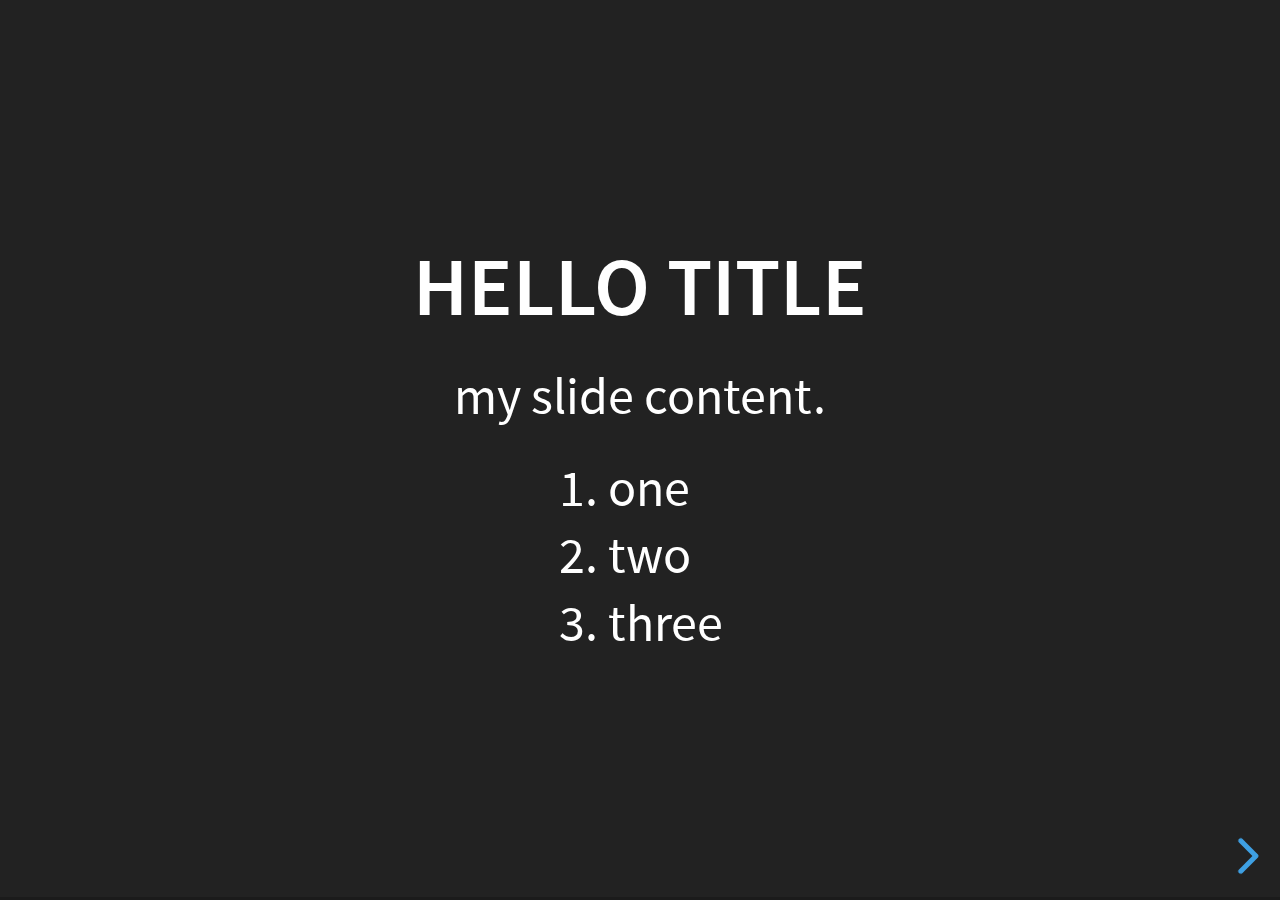
<file: reveal.js-master/index.html>
<!doctype html>
<html>
	<head>
		<meta charset="utf-8">
		<meta name="viewport" content="width=device-width, initial-scale=1.0, maximum-scale=1.0, user-scalable=no">

		<title>reveal.js</title>

		<link rel="stylesheet" href="css/reveal.css">
		<link rel="stylesheet" href="css/theme/black.css">

		<!-- Theme used for syntax highlighting of code -->
		<link rel="stylesheet" href="lib/css/zenburn.css">

		<!-- Printing and PDF exports -->
		<script>
			var link = document.createElement( 'link' );
			link.rel = 'stylesheet';
			link.type = 'text/css';
			link.href = window.location.search.match( /print-pdf/gi ) ? 'css/print/pdf.css' : 'css/print/paper.css';
			document.getElementsByTagName( 'head' )[0].appendChild( link );
		</script>
	</head>
	<body>
		<div class="reveal">
			<div class="slides">
				<section>
					<h2>hello title</h2>
					<p>my slide content.</p>
					<ol>
						<li>one</li>
						<li>two</li>
						<li>three</li>
					</ol>
				</section>
				<section>
				</section>
			</div>
		</div>

		<script src="lib/js/head.min.js"></script>
		<script src="js/reveal.js"></script>

		<script>
			// More info about config & dependencies:
			// - https://github.com/hakimel/reveal.js#configuration
			// - https://github.com/hakimel/reveal.js#dependencies
			Reveal.initialize({
				dependencies: [
					{ src: 'plugin/markdown/marked.js' },
					{ src: 'plugin/markdown/markdown.js' },
					{ src: 'plugin/notes/notes.js', async: true },
					{ src: 'plugin/highlight/highlight.js', async: true, callback: function() { hljs.initHighlightingOnLoad(); } }
				]
			});
		</script>
	</body>
</html>
</file>
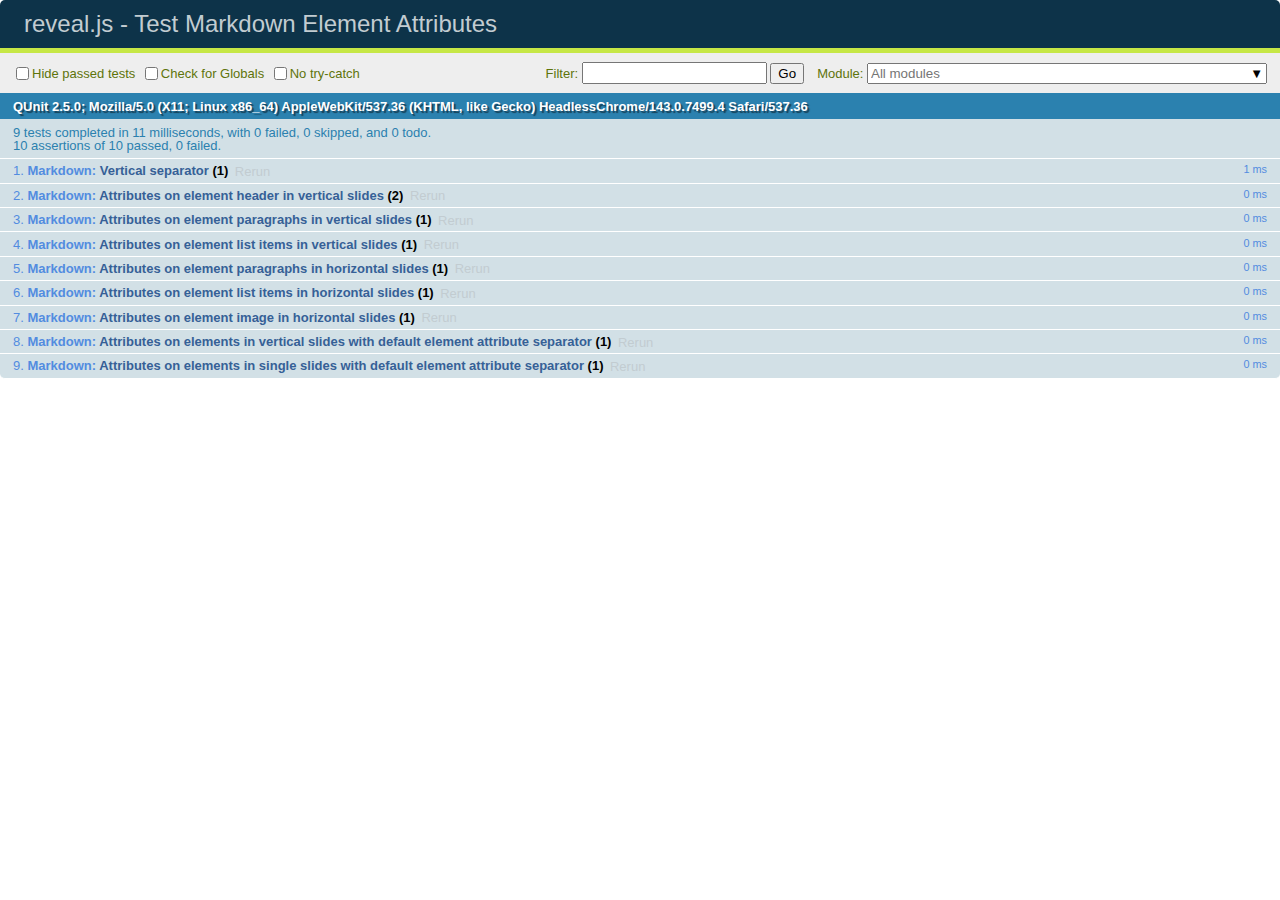
<file: reveal.js-master/test/test-markdown-element-attributes.html>
<!doctype html>
<html lang="en">

	<head>
		<meta charset="utf-8">

		<title>reveal.js - Test Markdown Element Attributes</title>

		<link rel="stylesheet" href="../css/reveal.css">
		<link rel="stylesheet" href="qunit-2.5.0.css">
	</head>

	<body style="overflow: auto;">

		<div id="qunit"></div>
		<div id="qunit-fixture"></div>

		<div class="reveal" style="display: none;">

			<div class="slides">

				<!-- <section data-markdown="example.md" data-separator="^\n\n\n" data-separator-vertical="^\n\n"></section> -->

				<!-- Slides are separated by newline + three dashes + newline, vertical slides identical but two dashes -->
				<section data-markdown data-separator="^\n---\n$" data-separator-vertical="^\n--\n$" data-element-attributes="{_\s*?([^}]+?)}">>
					<script type="text/template">
						## Slide 1.1
						<!-- {_class="fragment fade-out" data-fragment-index="1"} -->

						--

						## Slide 1.2
						<!-- {_class="fragment shrink"} -->

						Paragraph 1
						<!-- {_class="fragment grow"} -->

						Paragraph 2
						<!-- {_class="fragment grow"} -->

						- list item 1 <!-- {_class="fragment grow"} -->
						- list item 2 <!-- {_class="fragment grow"} -->
						- list item 3 <!-- {_class="fragment grow"} -->


						---

						## Slide 2


						Paragraph 1.2  
						multi-line <!-- {_class="fragment highlight-red"} -->

						Paragraph 2.2 <!-- {_class="fragment highlight-red"} -->

						Paragraph 2.3 <!-- {_class="fragment highlight-red"} -->

						Paragraph 2.4 <!-- {_class="fragment highlight-red"} -->

						- list item 1 <!-- {_class="fragment highlight-green"} -->
						- list item 2<!-- {_class="fragment highlight-green"} -->
						- list item 3<!-- {_class="fragment highlight-green"} -->
						- list item 4
						<!-- {_class="fragment highlight-green"} -->
						- list item 5<!-- {_class="fragment highlight-green"} -->

						Test

						![Example Picture](examples/assets/image2.png)
						<!-- {_class="reveal stretch"} -->

					</script>
				</section>



				<section 	data-markdown data-separator="^\n\n\n"
									data-separator-vertical="^\n\n"
									data-separator-notes="^Note:"
									data-charset="utf-8">
					<script type="text/template">
						# Test attributes in Markdown with default separator
						## Slide 1 Def <!-- .element: class="fragment highlight-red" data-fragment-index="1" -->


						## Slide 2 Def
						<!-- .element: class="fragment highlight-red" -->

					</script>
				</section>

				<section data-markdown>
				  <script type="text/template">
					## Hello world
					A paragraph
					<!-- .element: class="fragment highlight-blue" -->
				  </script>
				</section>

				<section data-markdown>
				  <script type="text/template">
					## Hello world

					Multiple  
					Line
					<!-- .element: class="fragment highlight-blue" -->
				  </script>
				</section>

				<section data-markdown>
				  <script type="text/template">
					## Hello world

					Test<!-- .element: class="fragment highlight-blue" -->

					More Test
				  </script>
				</section>


			</div>

		</div>

		<script src="../lib/js/head.min.js"></script>
		<script src="../js/reveal.js"></script>
		<script src="../plugin/markdown/marked.js"></script>
		<script src="../plugin/markdown/markdown.js"></script>
		<script src="qunit-2.5.0.js"></script>

		<script src="test-markdown-element-attributes.js"></script>

	</body>
</html>
</file>
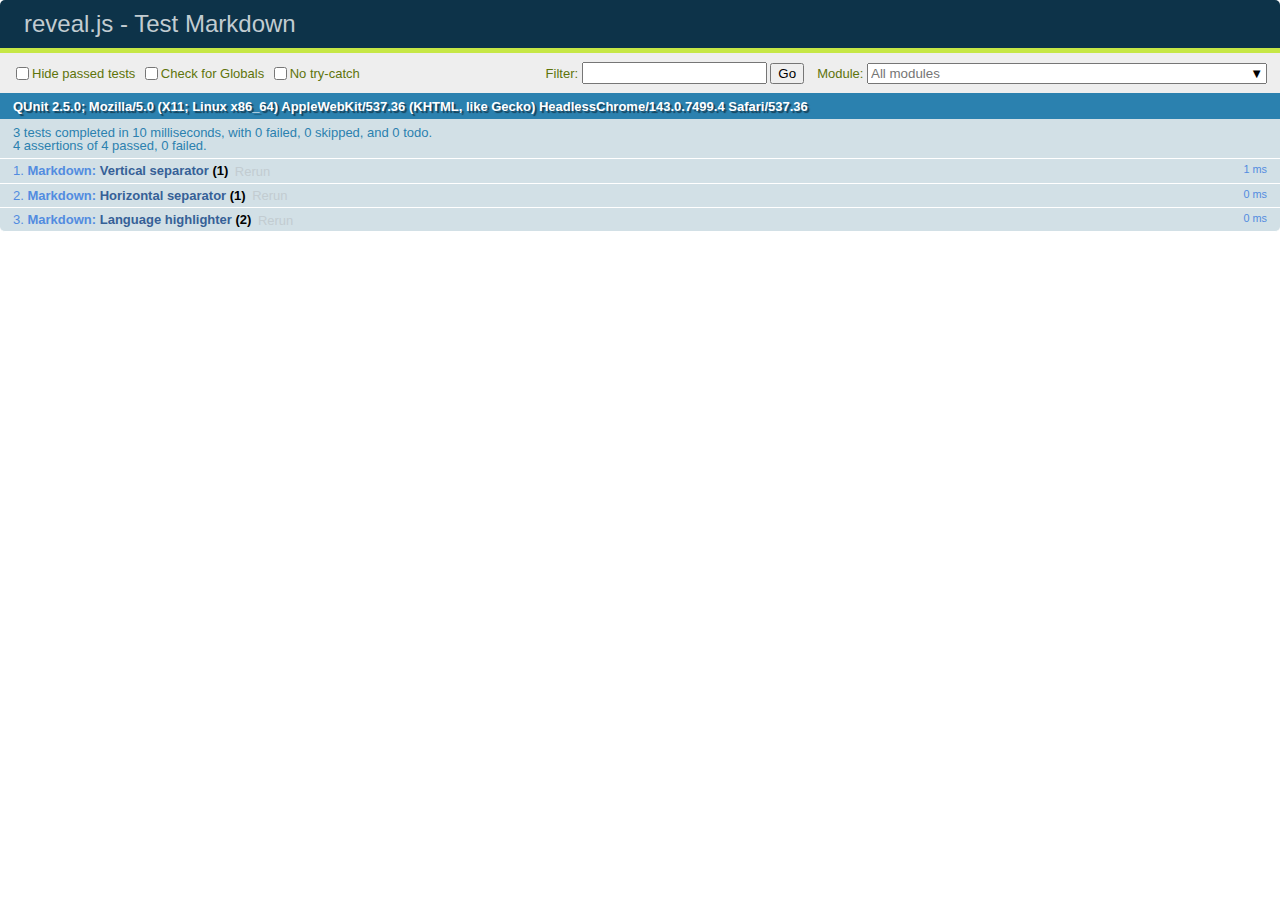
<file: reveal.js-master/test/test-markdown-external.html>
<!doctype html>
<html lang="en">

	<head>
		<meta charset="utf-8">

		<title>reveal.js - Test Markdown</title>

		<link rel="stylesheet" href="../css/reveal.css">
		<link rel="stylesheet" href="qunit-2.5.0.css">
	</head>

	<body style="overflow: auto;">

		<div id="qunit"></div>
  		<div id="qunit-fixture"></div>

		<div class="reveal" style="display: none;">

			<div class="slides">
				<section data-markdown="simple.md" data-separator="^\r?\n\r?\n\r?\n" data-separator-vertical="^\r?\n\r?\n"></section>
			</div>

		</div>

		<script src="../lib/js/head.min.js"></script>
		<script src="../js/reveal.js"></script>
		<script src="../plugin/highlight/highlight.js"></script>
		<script src="../plugin/markdown/marked.js"></script>
		<script src="../plugin/markdown/markdown.js"></script>
		<script src="qunit-2.5.0.js"></script>

		<script src="test-markdown-external.js"></script>

	</body>
</html>
</file>
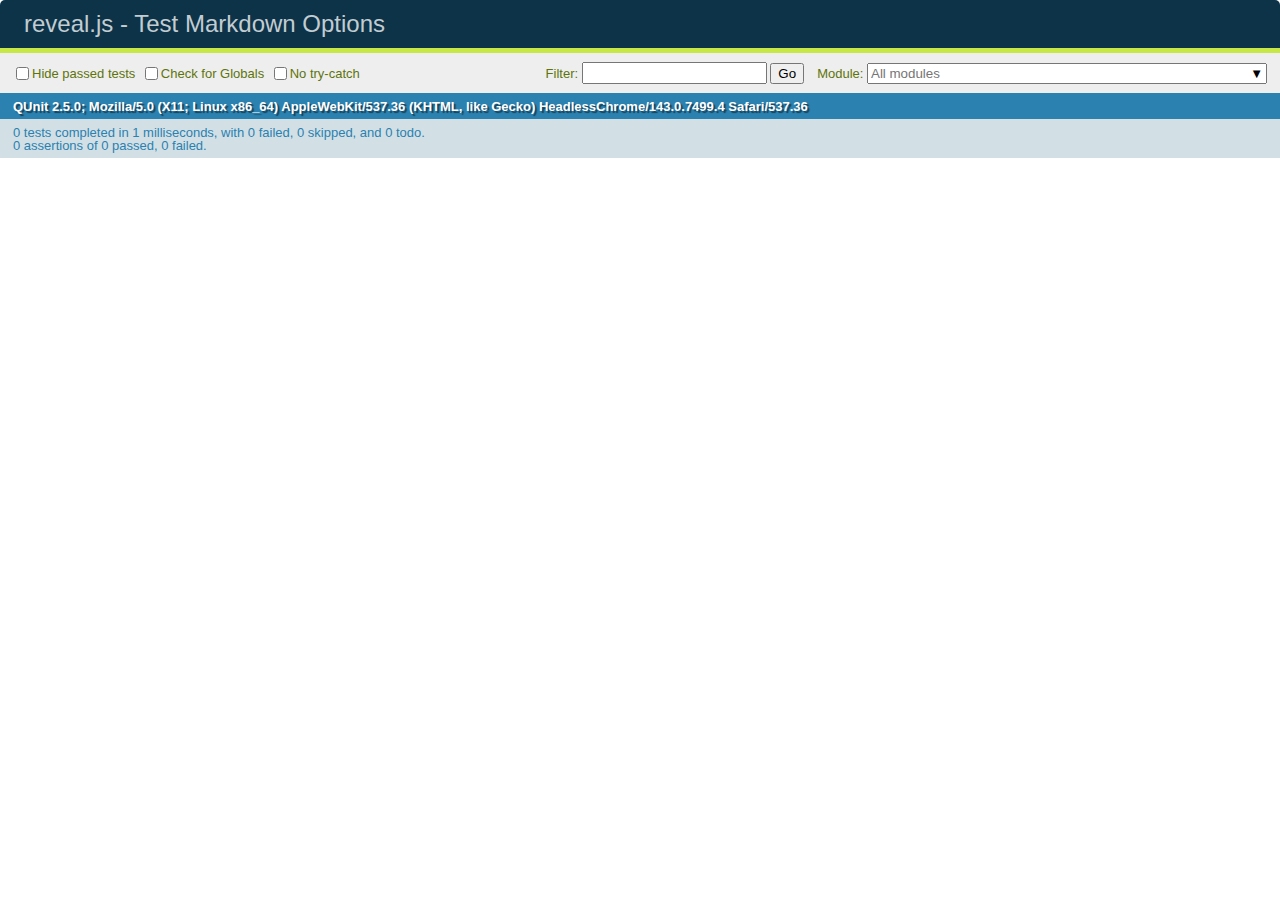
<file: reveal.js-master/test/test-markdown-options.html>
<!doctype html>
<html lang="en">

	<head>
		<meta charset="utf-8">

		<title>reveal.js - Test Markdown Options</title>

		<link rel="stylesheet" href="../css/reveal.css">
		<link rel="stylesheet" href="qunit-2.5.0.css">
	</head>

	<body style="overflow: auto;">

		<div id="qunit"></div>
		<div id="qunit-fixture"></div>

		<div class="reveal" style="display: none;">

			<div class="slides">

				<section data-markdown>
					<script type="text/template">
						## Testing Markdown Options

						This "slide" should contain 'smart' quotes.
					</script>
				</section>

			</div>

		</div>

		<script src="../lib/js/head.min.js"></script>
		<script src="../js/reveal.js"></script>
		<script src="qunit-2.5.0.js"></script>

		<script src="test-markdown-options.js"></script>

	</body>
</html>
</file>
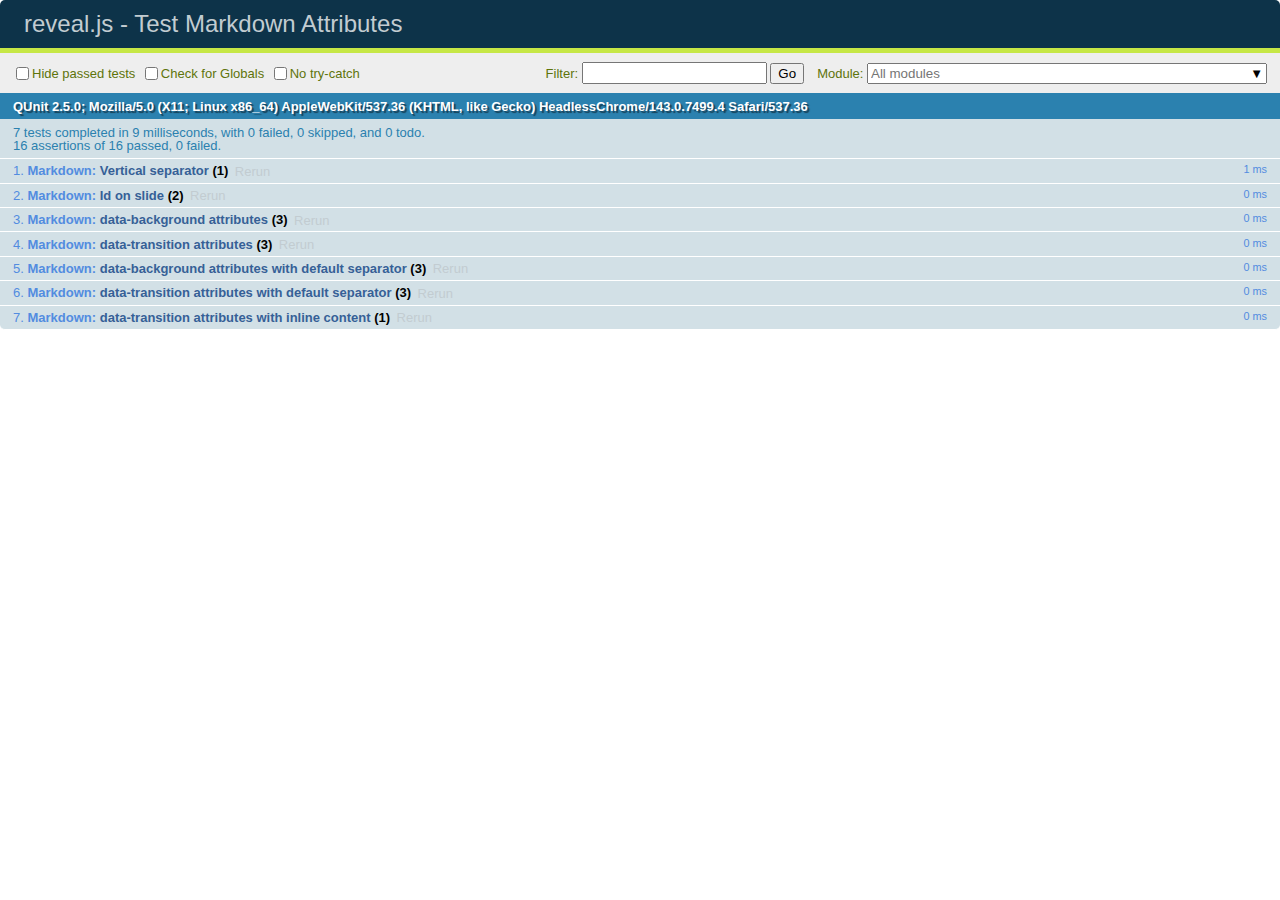
<file: reveal.js-master/test/test-markdown-slide-attributes.html>
<!doctype html>
<html lang="en">

	<head>
		<meta charset="utf-8">

		<title>reveal.js - Test Markdown Attributes</title>

		<link rel="stylesheet" href="../css/reveal.css">
		<link rel="stylesheet" href="qunit-2.5.0.css">
	</head>

	<body style="overflow: auto;">

		<div id="qunit"></div>
		<div id="qunit-fixture"></div>

		<div class="reveal" style="display: none;">

			<div class="slides">

				<!-- <section data-markdown="example.md" data-separator="^\n\n\n" data-separator-vertical="^\n\n"></section> -->

				<!-- Slides are separated by three lines, vertical slides by two lines, attributes are one any line starting with (spaces and) two dashes -->
				<section 	data-markdown data-separator="^\n\n\n"
									data-separator-vertical="^\n\n"
									data-separator-notes="^Note:"
									data-attributes="--\s(.*?)$"
									data-charset="utf-8">
					<script type="text/template">
						# Test attributes in Markdown
						## Slide 1



						## Slide 2
						<!-- -- id="slide2" data-transition="zoom" data-background="#A0C66B" -->


						## Slide 2.1
						<!-- -- data-background="#ff0000" data-transition="fade" -->


						## Slide 2.2
						[Link to Slide2](#/slide2)



						## Slide 3
						<!-- -- data-transition="zoom" data-background="#C6916B" -->



						## Slide 4
					</script>
				</section>

				<section 	data-markdown data-separator="^\n\n\n"
									data-separator-vertical="^\n\n"
									data-separator-notes="^Note:"
									data-charset="utf-8">
					<script type="text/template">
						# Test attributes in Markdown with default separator
						## Slide 1 Def



						## Slide 2 Def
						<!-- .slide: id="slide2def" data-transition="concave" data-background="#A7C66B" -->


						## Slide 2.1 Def
						<!-- .slide: data-background="#f70000" data-transition="page" -->


						## Slide 2.2 Def
						[Link to Slide2](#/slide2def)



						## Slide 3 Def
						<!-- .slide: data-transition="concave" data-background="#C7916B" -->



						## Slide 4
					</script>
				</section>

				<section data-markdown>
					<script type="text/template">
						<!-- .slide: data-background="#ff0000" -->
						## Hello world
					</script>
				</section>

				<section data-markdown>
					<script type="text/template">
						## Hello world
						<!-- .slide: data-background="#ff0000" -->
					</script>
				</section>

				<section data-markdown>
					<script type="text/template">
						## Hello world

						Test
						<!-- .slide: data-background="#ff0000" -->

						More Test
					</script>
				</section>

			</div>

		</div>

		<script src="../lib/js/head.min.js"></script>
		<script src="../js/reveal.js"></script>
		<script src="../plugin/markdown/marked.js"></script>
		<script src="../plugin/markdown/markdown.js"></script>
		<script src="qunit-2.5.0.js"></script>

		<script src="test-markdown-slide-attributes.js"></script>

	</body>
</html>
</file>
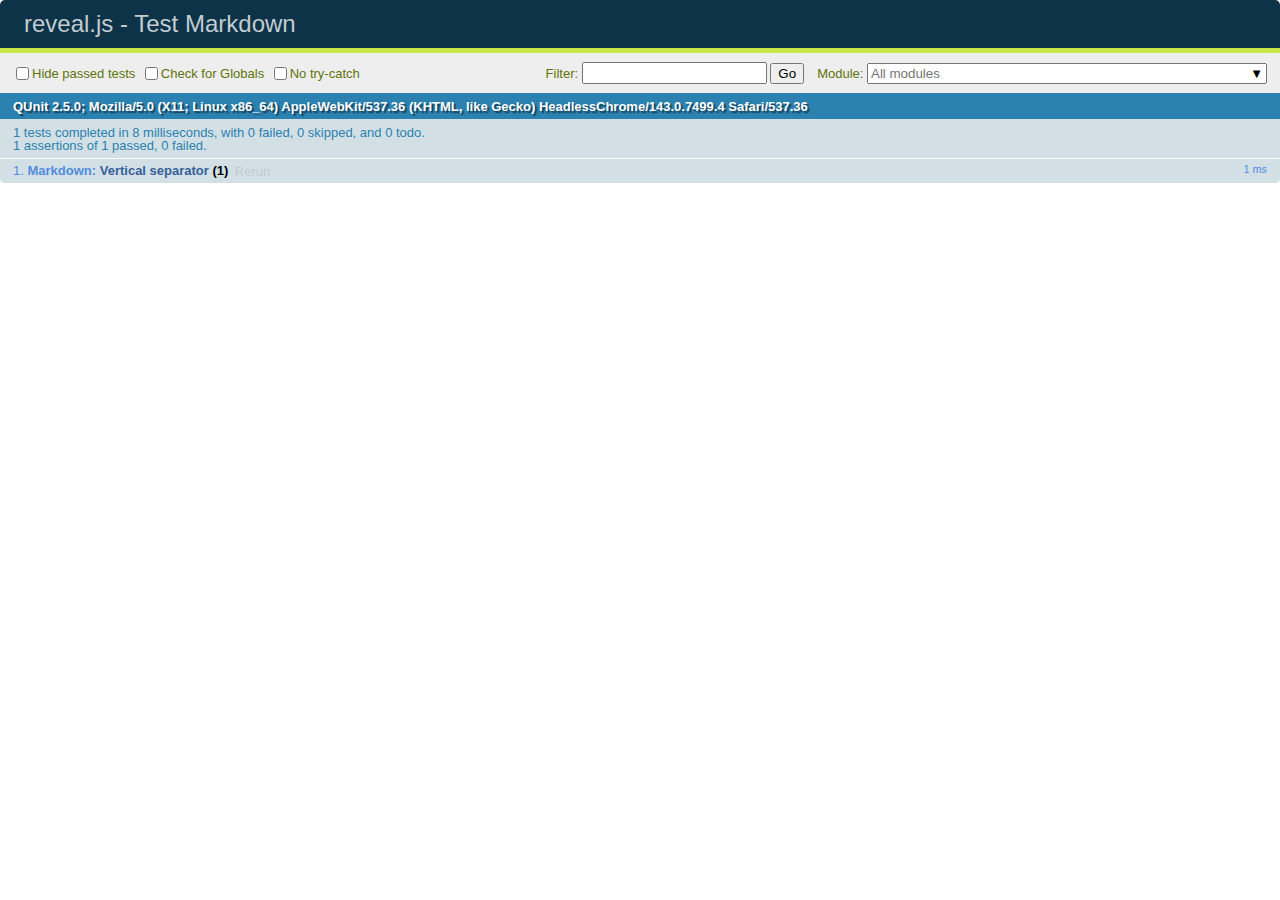
<file: reveal.js-master/test/test-markdown.html>
<!doctype html>
<html lang="en">

	<head>
		<meta charset="utf-8">

		<title>reveal.js - Test Markdown</title>

		<link rel="stylesheet" href="../css/reveal.css">
		<link rel="stylesheet" href="qunit-2.5.0.css">
	</head>

	<body style="overflow: auto;">

		<div id="qunit"></div>
		<div id="qunit-fixture"></div>

		<div class="reveal" style="display: none;">

			<div class="slides">

				<!-- <section data-markdown="example.md" data-separator="^\n\n\n" data-separator-vertical="^\n\n"></section> -->

				<!-- Slides are separated by newline + three dashes + newline, vertical slides identical but two dashes -->
				<section data-markdown data-separator="^\n---\n$" data-separator-vertical="^\n--\n$">
					<script type="text/template">
						## Slide 1.1

						--

						## Slide 1.2

						---

						## Slide 2
					</script>
				</section>

			</div>

		</div>

		<script src="../lib/js/head.min.js"></script>
		<script src="../js/reveal.js"></script>
		<script src="../plugin/markdown/marked.js"></script>
		<script src="../plugin/markdown/markdown.js"></script>
		<script src="qunit-2.5.0.js"></script>

		<script src="test-markdown.js"></script>

	</body>
</html>
</file>
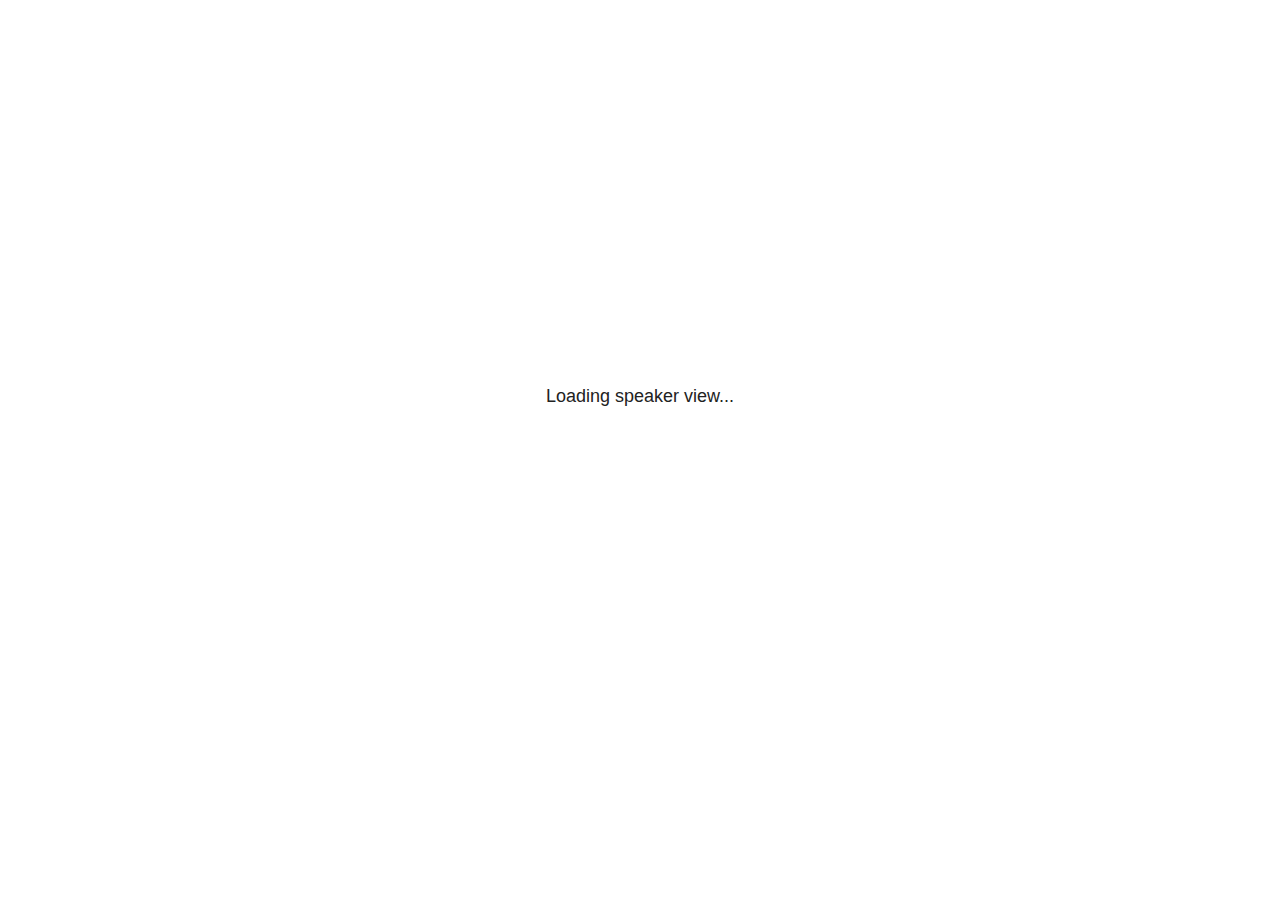
<file: reveal.js-master/plugin/notes/notes.html>
<!doctype html>
<html lang="en">
	<head>
		<meta charset="utf-8">

		<title>reveal.js - Slide Notes</title>

		<style>
			body {
				font-family: Helvetica;
				font-size: 18px;
			}

			#current-slide,
			#upcoming-slide,
			#speaker-controls {
				padding: 6px;
				box-sizing: border-box;
				-moz-box-sizing: border-box;
			}

			#current-slide iframe,
			#upcoming-slide iframe {
				width: 100%;
				height: 100%;
				border: 1px solid #ddd;
			}

			#current-slide .label,
			#upcoming-slide .label {
				position: absolute;
				top: 10px;
				left: 10px;
				z-index: 2;
			}

			#connection-status {
				position: absolute;
				top: 0;
				left: 0;
				width: 100%;
				height: 100%;
				z-index: 20;
				padding: 30% 20% 20% 20%;
				font-size: 18px;
				color: #222;
				background: #fff;
				text-align: center;
				box-sizing: border-box;
				line-height: 1.4;
			}

			.overlay-element {
				height: 34px;
				line-height: 34px;
				padding: 0 10px;
				text-shadow: none;
				background: rgba( 220, 220, 220, 0.8 );
				color: #222;
				font-size: 14px;
			}

			.overlay-element.interactive:hover {
				background: rgba( 220, 220, 220, 1 );
			}

			#current-slide {
				position: absolute;
				width: 60%;
				height: 100%;
				top: 0;
				left: 0;
				padding-right: 0;
			}

			#upcoming-slide {
				position: absolute;
				width: 40%;
				height: 40%;
				right: 0;
				top: 0;
			}

			/* Speaker controls */
			#speaker-controls {
				position: absolute;
				top: 40%;
				right: 0;
				width: 40%;
				height: 60%;
				overflow: auto;
				font-size: 18px;
			}

				.speaker-controls-time.hidden,
				.speaker-controls-notes.hidden {
					display: none;
				}

				.speaker-controls-time .label,
				.speaker-controls-pace .label,
				.speaker-controls-notes .label {
					text-transform: uppercase;
					font-weight: normal;
					font-size: 0.66em;
					color: #666;
					margin: 0;
				}

				.speaker-controls-time, .speaker-controls-pace {
					border-bottom: 1px solid rgba( 200, 200, 200, 0.5 );
					margin-bottom: 10px;
					padding: 10px 16px;
					padding-bottom: 20px;
					cursor: pointer;
				}

				.speaker-controls-time .reset-button {
					opacity: 0;
					float: right;
					color: #666;
					text-decoration: none;
				}
				.speaker-controls-time:hover .reset-button {
					opacity: 1;
				}

				.speaker-controls-time .timer,
				.speaker-controls-time .clock {
					width: 50%;
				}

				.speaker-controls-time .timer,
				.speaker-controls-time .clock,
				.speaker-controls-time .pacing .hours-value,
				.speaker-controls-time .pacing .minutes-value,
				.speaker-controls-time .pacing .seconds-value {
					font-size: 1.9em;
				}

				.speaker-controls-time .timer {
					float: left;
				}

				.speaker-controls-time .clock {
					float: right;
					text-align: right;
				}

				.speaker-controls-time span.mute {
					opacity: 0.3;
				}

				.speaker-controls-time .pacing-title {
					margin-top: 5px;
				}

				.speaker-controls-time .pacing.ahead {
					color: blue;
				}

				.speaker-controls-time .pacing.on-track {
					color: green;
				}

				.speaker-controls-time .pacing.behind {
					color: red;
				}

				.speaker-controls-notes {
					padding: 10px 16px;
				}

				.speaker-controls-notes .value {
					margin-top: 5px;
					line-height: 1.4;
					font-size: 1.2em;
				}

			/* Layout selector */
			#speaker-layout {
				position: absolute;
				top: 10px;
				right: 10px;
				color: #222;
				z-index: 10;
			}
				#speaker-layout select {
					position: absolute;
					width: 100%;
					height: 100%;
					top: 0;
					left: 0;
					border: 0;
					box-shadow: 0;
					cursor: pointer;
					opacity: 0;

					font-size: 1em;
					background-color: transparent;

					-moz-appearance: none;
					-webkit-appearance: none;
					-webkit-tap-highlight-color: rgba(0, 0, 0, 0);
				}

				#speaker-layout select:focus {
					outline: none;
					box-shadow: none;
				}

			.clear {
				clear: both;
			}

			/* Speaker layout: Wide */
			body[data-speaker-layout="wide"] #current-slide,
			body[data-speaker-layout="wide"] #upcoming-slide {
				width: 50%;
				height: 45%;
				padding: 6px;
			}

			body[data-speaker-layout="wide"] #current-slide {
				top: 0;
				left: 0;
			}

			body[data-speaker-layout="wide"] #upcoming-slide {
				top: 0;
				left: 50%;
			}

			body[data-speaker-layout="wide"] #speaker-controls {
				top: 45%;
				left: 0;
				width: 100%;
				height: 50%;
				font-size: 1.25em;
			}

			/* Speaker layout: Tall */
			body[data-speaker-layout="tall"] #current-slide,
			body[data-speaker-layout="tall"] #upcoming-slide {
				width: 45%;
				height: 50%;
				padding: 6px;
			}

			body[data-speaker-layout="tall"] #current-slide {
				top: 0;
				left: 0;
			}

			body[data-speaker-layout="tall"] #upcoming-slide {
				top: 50%;
				left: 0;
			}

			body[data-speaker-layout="tall"] #speaker-controls {
				padding-top: 40px;
				top: 0;
				left: 45%;
				width: 55%;
				height: 100%;
				font-size: 1.25em;
			}

			/* Speaker layout: Notes only */
			body[data-speaker-layout="notes-only"] #current-slide,
			body[data-speaker-layout="notes-only"] #upcoming-slide {
				display: none;
			}

			body[data-speaker-layout="notes-only"] #speaker-controls {
				padding-top: 40px;
				top: 0;
				left: 0;
				width: 100%;
				height: 100%;
				font-size: 1.25em;
			}

			@media screen and (max-width: 1080px) {
				body[data-speaker-layout="default"] #speaker-controls {
					font-size: 16px;
				}
			}

			@media screen and (max-width: 900px) {
				body[data-speaker-layout="default"] #speaker-controls {
					font-size: 14px;
				}
			}

			@media screen and (max-width: 800px) {
				body[data-speaker-layout="default"] #speaker-controls {
					font-size: 12px;
				}
			}

		</style>
	</head>

	<body>

		<div id="connection-status">Loading speaker view...</div>

		<div id="current-slide"></div>
		<div id="upcoming-slide"><span class="overlay-element label">Upcoming</span></div>
		<div id="speaker-controls">
			<div class="speaker-controls-time">
				<h4 class="label">Time <span class="reset-button">Click to Reset</span></h4>
				<div class="clock">
					<span class="clock-value">0:00 AM</span>
				</div>
				<div class="timer">
					<span class="hours-value">00</span><span class="minutes-value">:00</span><span class="seconds-value">:00</span>
				</div>
				<div class="clear"></div>

				<h4 class="label pacing-title" style="display: none">Pacing – Time to finish current slide</h4>
				<div class="pacing" style="display: none">
					<span class="hours-value">00</span><span class="minutes-value">:00</span><span class="seconds-value">:00</span>
				</div>
			</div>

			<div class="speaker-controls-notes hidden">
				<h4 class="label">Notes</h4>
				<div class="value"></div>
			</div>
		</div>
		<div id="speaker-layout" class="overlay-element interactive">
			<span class="speaker-layout-label"></span>
			<select class="speaker-layout-dropdown"></select>
		</div>

		<script src="../../plugin/markdown/marked.js"></script>
		<script>

			(function() {

				var notes,
					notesValue,
					currentState,
					currentSlide,
					upcomingSlide,
					layoutLabel,
					layoutDropdown,
					connected = false;

				var SPEAKER_LAYOUTS = {
					'default': 'Default',
					'wide': 'Wide',
					'tall': 'Tall',
					'notes-only': 'Notes only'
				};

				setupLayout();

				var connectionStatus = document.querySelector( '#connection-status' );
				var connectionTimeout = setTimeout( function() {
					connectionStatus.innerHTML = 'Error connecting to main window.<br>Please try closing and reopening the speaker view.';
				}, 5000 );

				window.addEventListener( 'message', function( event ) {

					clearTimeout( connectionTimeout );
					connectionStatus.style.display = 'none';

					var data = JSON.parse( event.data );

					// The overview mode is only useful to the reveal.js instance
					// where navigation occurs so we don't sync it
					if( data.state ) delete data.state.overview;

					// Messages sent by the notes plugin inside of the main window
					if( data && data.namespace === 'reveal-notes' ) {
						if( data.type === 'connect' ) {
							handleConnectMessage( data );
						}
						else if( data.type === 'state' ) {
							handleStateMessage( data );
						}
					}
					// Messages sent by the reveal.js inside of the current slide preview
					else if( data && data.namespace === 'reveal' ) {
						if( /ready/.test( data.eventName ) ) {
							// Send a message back to notify that the handshake is complete
							window.opener.postMessage( JSON.stringify({ namespace: 'reveal-notes', type: 'connected'} ), '*' );
						}
						else if( /slidechanged|fragmentshown|fragmenthidden|paused|resumed/.test( data.eventName ) && currentState !== JSON.stringify( data.state ) ) {

							window.opener.postMessage( JSON.stringify({ method: 'setState', args: [ data.state ]} ), '*' );

						}
					}

				} );

				/**
				 * Called when the main window is trying to establish a
				 * connection.
				 */
				function handleConnectMessage( data ) {

					if( connected === false ) {
						connected = true;

						setupIframes( data );
						setupKeyboard();
						setupNotes();
						setupTimer();
					}

				}

				/**
				 * Called when the main window sends an updated state.
				 */
				function handleStateMessage( data ) {

					// Store the most recently set state to avoid circular loops
					// applying the same state
					currentState = JSON.stringify( data.state );

					// No need for updating the notes in case of fragment changes
					if ( data.notes ) {
						notes.classList.remove( 'hidden' );
						notesValue.style.whiteSpace = data.whitespace;
						if( data.markdown ) {
							notesValue.innerHTML = marked( data.notes );
						}
						else {
							notesValue.innerHTML = data.notes;
						}
					}
					else {
						notes.classList.add( 'hidden' );
					}

					// Update the note slides
					currentSlide.contentWindow.postMessage( JSON.stringify({ method: 'setState', args: [ data.state ] }), '*' );
					upcomingSlide.contentWindow.postMessage( JSON.stringify({ method: 'setState', args: [ data.state ] }), '*' );
					upcomingSlide.contentWindow.postMessage( JSON.stringify({ method: 'next' }), '*' );

				}

				// Limit to max one state update per X ms
				handleStateMessage = debounce( handleStateMessage, 200 );

				/**
				 * Forward keyboard events to the current slide window.
				 * This enables keyboard events to work even if focus
				 * isn't set on the current slide iframe.
				 *
				 * Block F5 default handling, it reloads and disconnects
				 * the speaker notes window.
				 */
				function setupKeyboard() {

					document.addEventListener( 'keydown', function( event ) {
						if( event.keyCode === 116 || ( event.metaKey && event.keyCode === 82 ) ) {
							event.preventDefault();
							return false;
						}
						currentSlide.contentWindow.postMessage( JSON.stringify({ method: 'triggerKey', args: [ event.keyCode ] }), '*' );
					} );

				}

				/**
				 * Creates the preview iframes.
				 */
				function setupIframes( data ) {

					var params = [
						'receiver',
						'progress=false',
						'history=false',
						'transition=none',
						'autoSlide=0',
						'backgroundTransition=none'
					].join( '&' );

					var urlSeparator = /\?/.test(data.url) ? '&' : '?';
					var hash = '#/' + data.state.indexh + '/' + data.state.indexv;
					var currentURL = data.url + urlSeparator + params + '&postMessageEvents=true' + hash;
					var upcomingURL = data.url + urlSeparator + params + '&controls=false' + hash;

					currentSlide = document.createElement( 'iframe' );
					currentSlide.setAttribute( 'width', 1280 );
					currentSlide.setAttribute( 'height', 1024 );
					currentSlide.setAttribute( 'src', currentURL );
					document.querySelector( '#current-slide' ).appendChild( currentSlide );

					upcomingSlide = document.createElement( 'iframe' );
					upcomingSlide.setAttribute( 'width', 640 );
					upcomingSlide.setAttribute( 'height', 512 );
					upcomingSlide.setAttribute( 'src', upcomingURL );
					document.querySelector( '#upcoming-slide' ).appendChild( upcomingSlide );

				}

				/**
				 * Setup the notes UI.
				 */
				function setupNotes() {

					notes = document.querySelector( '.speaker-controls-notes' );
					notesValue = document.querySelector( '.speaker-controls-notes .value' );

				}

				function getTimings() {

					var slides = Reveal.getSlides();
					var defaultTiming = Reveal.getConfig().defaultTiming;
					if (defaultTiming == null) {
						return null;
					}
					var timings = [];
					for ( var i in slides ) {
						var slide = slides[i];
						var timing = defaultTiming;
						if( slide.hasAttribute( 'data-timing' )) {
							var t = slide.getAttribute( 'data-timing' );
							timing = parseInt(t);
							if( isNaN(timing) ) {
								console.warn("Could not parse timing '" + t + "' of slide " + i + "; using default of " + defaultTiming);
								timing = defaultTiming;
							}
						}
						timings.push(timing);
					}
					return timings;

				}

				/**
				 * Return the number of seconds allocated for presenting
				 * all slides up to and including this one.
				 */
				function getTimeAllocated(timings) {

					var slides = Reveal.getSlides();
					var allocated = 0;
					var currentSlide = Reveal.getSlidePastCount();
					for (var i in slides.slice(0, currentSlide + 1)) {
						allocated += timings[i];
					}
					return allocated;

				}

				/**
				 * Create the timer and clock and start updating them
				 * at an interval.
				 */
				function setupTimer() {

					var start = new Date(),
					timeEl = document.querySelector( '.speaker-controls-time' ),
					clockEl = timeEl.querySelector( '.clock-value' ),
					hoursEl = timeEl.querySelector( '.hours-value' ),
					minutesEl = timeEl.querySelector( '.minutes-value' ),
					secondsEl = timeEl.querySelector( '.seconds-value' ),
					pacingTitleEl = timeEl.querySelector( '.pacing-title' ),
					pacingEl = timeEl.querySelector( '.pacing' ),
					pacingHoursEl = pacingEl.querySelector( '.hours-value' ),
					pacingMinutesEl = pacingEl.querySelector( '.minutes-value' ),
					pacingSecondsEl = pacingEl.querySelector( '.seconds-value' );

					var timings = getTimings();
					if (timings !== null) {
						pacingTitleEl.style.removeProperty('display');
						pacingEl.style.removeProperty('display');
					}

					function _displayTime( hrEl, minEl, secEl, time) {

						var sign = Math.sign(time) == -1 ? "-" : "";
						time = Math.abs(Math.round(time / 1000));
						var seconds = time % 60;
						var minutes = Math.floor( time / 60 ) % 60 ;
						var hours = Math.floor( time / ( 60 * 60 )) ;
						hrEl.innerHTML = sign + zeroPadInteger( hours );
						if (hours == 0) {
							hrEl.classList.add( 'mute' );
						}
						else {
							hrEl.classList.remove( 'mute' );
						}
						minEl.innerHTML = ':' + zeroPadInteger( minutes );
						if (hours == 0 && minutes == 0) {
							minEl.classList.add( 'mute' );
						}
						else {
							minEl.classList.remove( 'mute' );
						}
						secEl.innerHTML = ':' + zeroPadInteger( seconds );
					}

					function _updateTimer() {

						var diff, hours, minutes, seconds,
						now = new Date();

						diff = now.getTime() - start.getTime();

						clockEl.innerHTML = now.toLocaleTimeString( 'en-US', { hour12: true, hour: '2-digit', minute:'2-digit' } );
						_displayTime( hoursEl, minutesEl, secondsEl, diff );
						if (timings !== null) {
							_updatePacing(diff);
						}

					}

					function _updatePacing(diff) {

						var slideEndTiming = getTimeAllocated(timings) * 1000;
						var currentSlide = Reveal.getSlidePastCount();
						var currentSlideTiming = timings[currentSlide] * 1000;
						var timeLeftCurrentSlide = slideEndTiming - diff;
						if (timeLeftCurrentSlide < 0) {
							pacingEl.className = 'pacing behind';
						}
						else if (timeLeftCurrentSlide < currentSlideTiming) {
							pacingEl.className = 'pacing on-track';
						}
						else {
							pacingEl.className = 'pacing ahead';
						}
						_displayTime( pacingHoursEl, pacingMinutesEl, pacingSecondsEl, timeLeftCurrentSlide );

					}

					// Update once directly
					_updateTimer();

					// Then update every second
					setInterval( _updateTimer, 1000 );

					function _resetTimer() {

						if (timings == null) {
							start = new Date();
						}
						else {
							// Reset timer to beginning of current slide
							var slideEndTiming = getTimeAllocated(timings) * 1000;
							var currentSlide = Reveal.getSlidePastCount();
							var currentSlideTiming = timings[currentSlide] * 1000;
							var previousSlidesTiming = slideEndTiming - currentSlideTiming;
							var now = new Date();
							start = new Date(now.getTime() - previousSlidesTiming);
						}
						_updateTimer();

					}

					timeEl.addEventListener( 'click', function() {
						_resetTimer();
						return false;
					} );

				}

				/**
				 * Sets up the speaker view layout and layout selector.
				 */
				function setupLayout() {

					layoutDropdown = document.querySelector( '.speaker-layout-dropdown' );
					layoutLabel = document.querySelector( '.speaker-layout-label' );

					// Render the list of available layouts
					for( var id in SPEAKER_LAYOUTS ) {
						var option = document.createElement( 'option' );
						option.setAttribute( 'value', id );
						option.textContent = SPEAKER_LAYOUTS[ id ];
						layoutDropdown.appendChild( option );
					}

					// Monitor the dropdown for changes
					layoutDropdown.addEventListener( 'change', function( event ) {

						setLayout( layoutDropdown.value );

					}, false );

					// Restore any currently persisted layout
					setLayout( getLayout() );

				}

				/**
				 * Sets a new speaker view layout. The layout is persisted
				 * in local storage.
				 */
				function setLayout( value ) {

					var title = SPEAKER_LAYOUTS[ value ];

					layoutLabel.innerHTML = 'Layout' + ( title ? ( ': ' + title ) : '' );
					layoutDropdown.value = value;

					document.body.setAttribute( 'data-speaker-layout', value );

					// Persist locally
					if( supportsLocalStorage() ) {
						window.localStorage.setItem( 'reveal-speaker-layout', value );
					}

				}

				/**
				 * Returns the ID of the most recently set speaker layout
				 * or our default layout if none has been set.
				 */
				function getLayout() {

					if( supportsLocalStorage() ) {
						var layout = window.localStorage.getItem( 'reveal-speaker-layout' );
						if( layout ) {
							return layout;
						}
					}

					// Default to the first record in the layouts hash
					for( var id in SPEAKER_LAYOUTS ) {
						return id;
					}

				}

				function supportsLocalStorage() {

					try {
						localStorage.setItem('test', 'test');
						localStorage.removeItem('test');
						return true;
					}
					catch( e ) {
						return false;
					}

				}

				function zeroPadInteger( num ) {

					var str = '00' + parseInt( num );
					return str.substring( str.length - 2 );

				}

				/**
				 * Limits the frequency at which a function can be called.
				 */
				function debounce( fn, ms ) {

					var lastTime = 0,
						timeout;

					return function() {

						var args = arguments;
						var context = this;

						clearTimeout( timeout );

						var timeSinceLastCall = Date.now() - lastTime;
						if( timeSinceLastCall > ms ) {
							fn.apply( context, args );
							lastTime = Date.now();
						}
						else {
							timeout = setTimeout( function() {
								fn.apply( context, args );
								lastTime = Date.now();
							}, ms - timeSinceLastCall );
						}

					}

				}

			})();

		</script>
	</body>
</html>
</file>
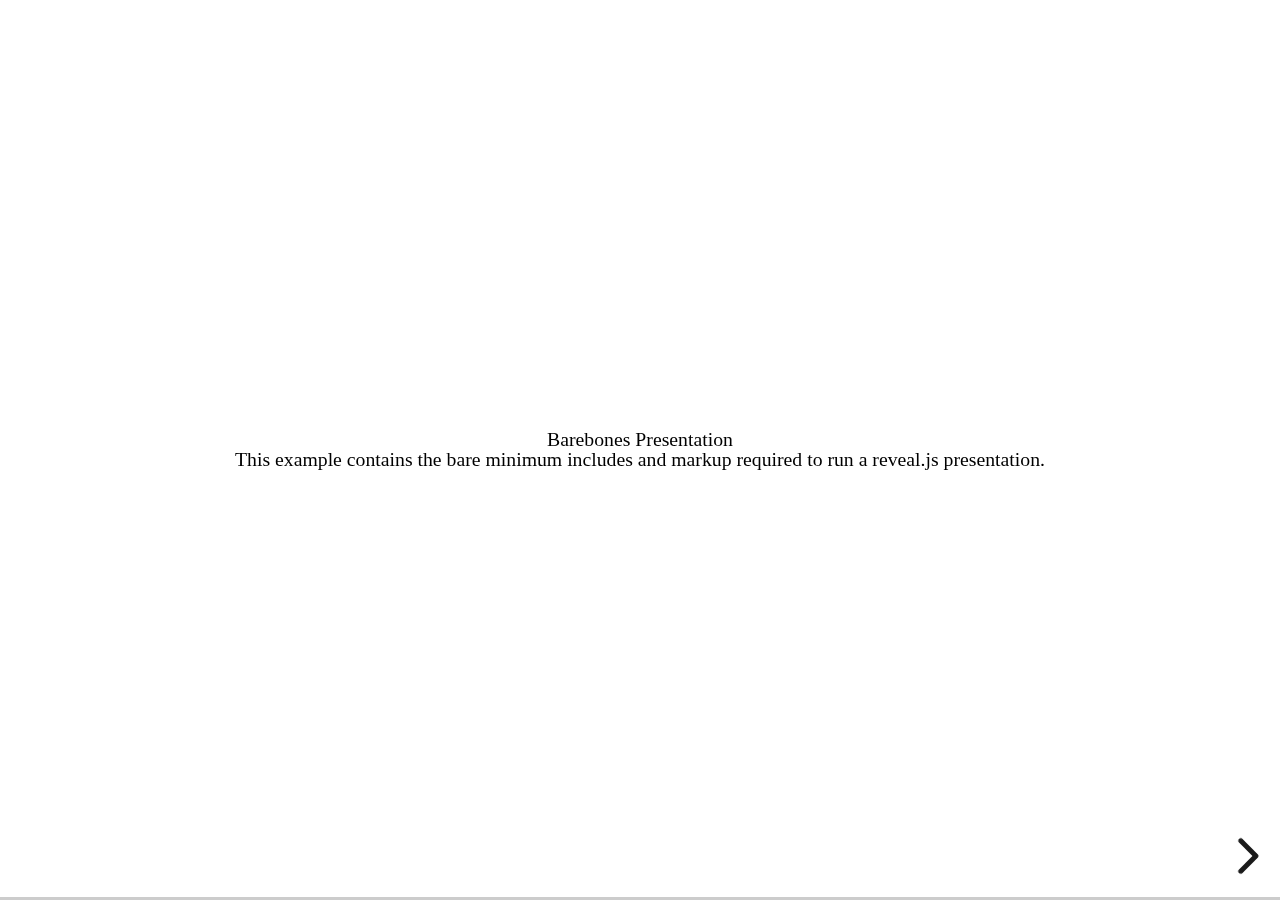
<file: reveal.js-master/test/examples/barebones.html>
<!doctype html>
<html lang="en">

	<head>
		<meta charset="utf-8">

		<title>reveal.js - Barebones</title>

		<link rel="stylesheet" href="../../css/reveal.css">
	</head>

	<body>

		<div class="reveal">

			<div class="slides">

				<section>
					<h2>Barebones Presentation</h2>
					<p>This example contains the bare minimum includes and markup required to run a reveal.js presentation.</p>
				</section>

				<section>
					<h2>No Theme</h2>
					<p>There's no theme included, so it will fall back on browser defaults.</p>
				</section>

			</div>

		</div>

		<script src="../../js/reveal.js"></script>

		<script>

			Reveal.initialize();

		</script>

	</body>
</html>
</file>
<file: reveal.js-master/css/theme/black.css>
/**
 * Black theme for reveal.js. This is the opposite of the 'white' theme.
 *
 * By Hakim El Hattab, http://hakim.se
 */
@import url(../../lib/font/source-sans-pro/source-sans-pro.css);
section.has-light-background, section.has-light-background h1, section.has-light-background h2, section.has-light-background h3, section.has-light-background h4, section.has-light-background h5, section.has-light-background h6 {
  color: #222; }

/*********************************************
 * GLOBAL STYLES
 *********************************************/
body {
  background: #222;
  background-color: #222; }

.reveal {
  font-family: "Source Sans Pro", Helvetica, sans-serif;
  font-size: 42px;
  font-weight: normal;
  color: #fff; }

::selection {
  color: #fff;
  background: #bee4fd;
  text-shadow: none; }

::-moz-selection {
  color: #fff;
  background: #bee4fd;
  text-shadow: none; }

.reveal .slides section,
.reveal .slides section > section {
  line-height: 1.3;
  font-weight: inherit; }

/*********************************************
 * HEADERS
 *********************************************/
.reveal h1,
.reveal h2,
.reveal h3,
.reveal h4,
.reveal h5,
.reveal h6 {
  margin: 0 0 20px 0;
  color: #fff;
  font-family: "Source Sans Pro", Helvetica, sans-serif;
  font-weight: 600;
  line-height: 1.2;
  letter-spacing: normal;
  text-transform: uppercase;
  text-shadow: none;
  word-wrap: break-word; }

.reveal h1 {
  font-size: 2.5em; }

.reveal h2 {
  font-size: 1.6em; }

.reveal h3 {
  font-size: 1.3em; }

.reveal h4 {
  font-size: 1em; }

.reveal h1 {
  text-shadow: none; }

/*********************************************
 * OTHER
 *********************************************/
.reveal p {
  margin: 20px 0;
  line-height: 1.3; }

/* Ensure certain elements are never larger than the slide itself */
.reveal img,
.reveal video,
.reveal iframe {
  max-width: 95%;
  max-height: 95%; }

.reveal strong,
.reveal b {
  font-weight: bold; }

.reveal em {
  font-style: italic; }

.reveal ol,
.reveal dl,
.reveal ul {
  display: inline-block;
  text-align: left;
  margin: 0 0 0 1em; }

.reveal ol {
  list-style-type: decimal; }

.reveal ul {
  list-style-type: disc; }

.reveal ul ul {
  list-style-type: square; }

.reveal ul ul ul {
  list-style-type: circle; }

.reveal ul ul,
.reveal ul ol,
.reveal ol ol,
.reveal ol ul {
  display: block;
  margin-left: 40px; }

.reveal dt {
  font-weight: bold; }

.reveal dd {
  margin-left: 40px; }

.reveal blockquote {
  display: block;
  position: relative;
  width: 70%;
  margin: 20px auto;
  padding: 5px;
  font-style: italic;
  background: rgba(255, 255, 255, 0.05);
  box-shadow: 0px 0px 2px rgba(0, 0, 0, 0.2); }

.reveal blockquote p:first-child,
.reveal blockquote p:last-child {
  display: inline-block; }

.reveal q {
  font-style: italic; }

.reveal pre {
  display: block;
  position: relative;
  width: 90%;
  margin: 20px auto;
  text-align: left;
  font-size: 0.55em;
  font-family: monospace;
  line-height: 1.2em;
  word-wrap: break-word;
  box-shadow: 0px 0px 6px rgba(0, 0, 0, 0.3); }

.reveal code {
  font-family: monospace;
  text-transform: none; }

.reveal pre code {
  display: block;
  padding: 5px;
  overflow: auto;
  max-height: 400px;
  word-wrap: normal; }

.reveal table {
  margin: auto;
  border-collapse: collapse;
  border-spacing: 0; }

.reveal table th {
  font-weight: bold; }

.reveal table th,
.reveal table td {
  text-align: left;
  padding: 0.2em 0.5em 0.2em 0.5em;
  border-bottom: 1px solid; }

.reveal table th[align="center"],
.reveal table td[align="center"] {
  text-align: center; }

.reveal table th[align="right"],
.reveal table td[align="right"] {
  text-align: right; }

.reveal table tbody tr:last-child th,
.reveal table tbody tr:last-child td {
  border-bottom: none; }

.reveal sup {
  vertical-align: super;
  font-size: smaller; }

.reveal sub {
  vertical-align: sub;
  font-size: smaller; }

.reveal small {
  display: inline-block;
  font-size: 0.6em;
  line-height: 1.2em;
  vertical-align: top; }

.reveal small * {
  vertical-align: top; }

/*********************************************
 * LINKS
 *********************************************/
.reveal a {
  color: #42affa;
  text-decoration: none;
  -webkit-transition: color .15s ease;
  -moz-transition: color .15s ease;
  transition: color .15s ease; }

.reveal a:hover {
  color: #8dcffc;
  text-shadow: none;
  border: none; }

.reveal .roll span:after {
  color: #fff;
  background: #068de9; }

/*********************************************
 * IMAGES
 *********************************************/
.reveal section img {
  margin: 15px 0px;
  background: rgba(255, 255, 255, 0.12);
  border: 4px solid #fff;
  box-shadow: 0 0 10px rgba(0, 0, 0, 0.15); }

.reveal section img.plain {
  border: 0;
  box-shadow: none; }

.reveal a img {
  -webkit-transition: all .15s linear;
  -moz-transition: all .15s linear;
  transition: all .15s linear; }

.reveal a:hover img {
  background: rgba(255, 255, 255, 0.2);
  border-color: #42affa;
  box-shadow: 0 0 20px rgba(0, 0, 0, 0.55); }

/*********************************************
 * NAVIGATION CONTROLS
 *********************************************/
.reveal .controls {
  color: #42affa; }

/*********************************************
 * PROGRESS BAR
 *********************************************/
.reveal .progress {
  background: rgba(0, 0, 0, 0.2);
  color: #42affa; }

.reveal .progress span {
  -webkit-transition: width 800ms cubic-bezier(0.26, 0.86, 0.44, 0.985);
  -moz-transition: width 800ms cubic-bezier(0.26, 0.86, 0.44, 0.985);
  transition: width 800ms cubic-bezier(0.26, 0.86, 0.44, 0.985); }

/*********************************************
 * PRINT BACKGROUND
 *********************************************/
@media print {
  .backgrounds {
    background-color: #222; } }
</file>
<file: reveal.js-master/lib/css/zenburn.css>
/*

Zenburn style from voldmar.ru (c) Vladimir Epifanov <voldmar@voldmar.ru>
based on dark.css by Ivan Sagalaev

*/

.hljs {
  display: block;
  overflow-x: auto;
  padding: 0.5em;
  background: #3f3f3f;
  color: #dcdcdc;
}

.hljs-keyword,
.hljs-selector-tag,
.hljs-tag {
  color: #e3ceab;
}

.hljs-template-tag {
  color: #dcdcdc;
}

.hljs-number {
  color: #8cd0d3;
}

.hljs-variable,
.hljs-template-variable,
.hljs-attribute {
  color: #efdcbc;
}

.hljs-literal {
  color: #efefaf;
}

.hljs-subst {
  color: #8f8f8f;
}

.hljs-title,
.hljs-name,
.hljs-selector-id,
.hljs-selector-class,
.hljs-section,
.hljs-type {
  color: #efef8f;
}

.hljs-symbol,
.hljs-bullet,
.hljs-link {
  color: #dca3a3;
}

.hljs-deletion,
.hljs-string,
.hljs-built_in,
.hljs-builtin-name {
  color: #cc9393;
}

.hljs-addition,
.hljs-comment,
.hljs-quote,
.hljs-meta {
  color: #7f9f7f;
}


.hljs-emphasis {
  font-style: italic;
}

.hljs-strong {
  font-weight: bold;
}
</file>
<file: reveal.js-master/test/qunit-2.5.0.css>
/*!
 * QUnit 2.5.0
 * https://qunitjs.com/
 *
 * Copyright jQuery Foundation and other contributors
 * Released under the MIT license
 * https://jquery.org/license
 *
 * Date: 2018-01-10T02:56Z
 */

/** Font Family and Sizes */

#qunit-tests, #qunit-header, #qunit-banner, #qunit-testrunner-toolbar, #qunit-filteredTest, #qunit-userAgent, #qunit-testresult {
	font-family: "Helvetica Neue Light", "HelveticaNeue-Light", "Helvetica Neue", Calibri, Helvetica, Arial, sans-serif;
}

#qunit-testrunner-toolbar, #qunit-filteredTest, #qunit-userAgent, #qunit-testresult, #qunit-tests li { font-size: small; }
#qunit-tests { font-size: smaller; }


/** Resets */

#qunit-tests, #qunit-header, #qunit-banner, #qunit-filteredTest, #qunit-userAgent, #qunit-testresult, #qunit-modulefilter {
	margin: 0;
	padding: 0;
}


/** Header (excluding toolbar) */

#qunit-header {
	padding: 0.5em 0 0.5em 1em;

	color: #8699A4;
	background-color: #0D3349;

	font-size: 1.5em;
	line-height: 1em;
	font-weight: 400;

	border-radius: 5px 5px 0 0;
}

#qunit-header a {
	text-decoration: none;
	color: #C2CCD1;
}

#qunit-header a:hover,
#qunit-header a:focus {
	color: #FFF;
}

#qunit-banner {
	height: 5px;
}

#qunit-filteredTest {
	padding: 0.5em 1em 0.5em 1em;
	color: #366097;
	background-color: #F4FF77;
}

#qunit-userAgent {
	padding: 0.5em 1em 0.5em 1em;
	color: #FFF;
	background-color: #2B81AF;
	text-shadow: rgba(0, 0, 0, 0.5) 2px 2px 1px;
}


/** Toolbar */

#qunit-testrunner-toolbar {
	padding: 0.5em 1em 0.5em 1em;
	color: #5E740B;
	background-color: #EEE;
}

#qunit-testrunner-toolbar .clearfix {
	height: 0;
	clear: both;
}

#qunit-testrunner-toolbar label {
	display: inline-block;
}

#qunit-testrunner-toolbar input[type=checkbox],
#qunit-testrunner-toolbar input[type=radio] {
	margin: 3px;
	vertical-align: -2px;
}

#qunit-testrunner-toolbar input[type=text] {
	box-sizing: border-box;
	height: 1.6em;
}

.qunit-url-config,
.qunit-filter,
#qunit-modulefilter {
	display: inline-block;
	line-height: 2.1em;
}

.qunit-filter,
#qunit-modulefilter {
	float: right;
	position: relative;
	margin-left: 1em;
}

.qunit-url-config label {
	margin-right: 0.5em;
}

#qunit-modulefilter-search {
	box-sizing: border-box;
	width: 400px;
}

#qunit-modulefilter-search-container:after {
	position: absolute;
	right: 0.3em;
	content: "\25bc";
	color: black;
}

#qunit-modulefilter-dropdown {
	/* align with #qunit-modulefilter-search */
	box-sizing: border-box;
	width: 400px;
	position: absolute;
	right: 0;
	top: 50%;
	margin-top: 0.8em;

	border: 1px solid #D3D3D3;
	border-top: none;
	border-radius: 0 0 .25em .25em;
	color: #000;
	background-color: #F5F5F5;
	z-index: 99;
}

#qunit-modulefilter-dropdown a {
	color: inherit;
	text-decoration: none;
}

#qunit-modulefilter-dropdown .clickable.checked {
	font-weight: bold;
	color: #000;
	background-color: #D2E0E6;
}

#qunit-modulefilter-dropdown .clickable:hover {
	color: #FFF;
	background-color: #0D3349;
}

#qunit-modulefilter-actions {
	display: block;
	overflow: auto;

	/* align with #qunit-modulefilter-dropdown-list */
	font: smaller/1.5em sans-serif;
}

#qunit-modulefilter-dropdown #qunit-modulefilter-actions > * {
	box-sizing: border-box;
	max-height: 2.8em;
	display: block;
	padding: 0.4em;
}

#qunit-modulefilter-dropdown #qunit-modulefilter-actions > button {
	float: right;
	font: inherit;
}

#qunit-modulefilter-dropdown #qunit-modulefilter-actions > :last-child {
	/* insert padding to align with checkbox margins */
	padding-left: 3px;
}

#qunit-modulefilter-dropdown-list {
	max-height: 200px;
	overflow-y: auto;
	margin: 0;
	border-top: 2px groove threedhighlight;
	padding: 0.4em 0 0;
	font: smaller/1.5em sans-serif;
}

#qunit-modulefilter-dropdown-list li {
	white-space: nowrap;
	overflow: hidden;
	text-overflow: ellipsis;
}

#qunit-modulefilter-dropdown-list .clickable {
	display: block;
	padding-left: 0.15em;
}


/** Tests: Pass/Fail */

#qunit-tests {
	list-style-position: inside;
}

#qunit-tests li {
	padding: 0.4em 1em 0.4em 1em;
	border-bottom: 1px solid #FFF;
	list-style-position: inside;
}

#qunit-tests > li {
	display: none;
}

#qunit-tests li.running,
#qunit-tests li.pass,
#qunit-tests li.fail,
#qunit-tests li.skipped,
#qunit-tests li.aborted {
	display: list-item;
}

#qunit-tests.hidepass {
	position: relative;
}

#qunit-tests.hidepass li.running,
#qunit-tests.hidepass li.pass:not(.todo) {
	visibility: hidden;
	position: absolute;
	width:   0;
	height:  0;
	padding: 0;
	border:  0;
	margin:  0;
}

#qunit-tests li strong {
	cursor: pointer;
}

#qunit-tests li.skipped strong {
	cursor: default;
}

#qunit-tests li a {
	padding: 0.5em;
	color: #C2CCD1;
	text-decoration: none;
}

#qunit-tests li p a {
	padding: 0.25em;
	color: #6B6464;
}
#qunit-tests li a:hover,
#qunit-tests li a:focus {
	color: #000;
}

#qunit-tests li .runtime {
	float: right;
	font-size: smaller;
}

.qunit-assert-list {
	margin-top: 0.5em;
	padding: 0.5em;

	background-color: #FFF;

	border-radius: 5px;
}

.qunit-source {
	margin: 0.6em 0 0.3em;
}

.qunit-collapsed {
	display: none;
}

#qunit-tests table {
	border-collapse: collapse;
	margin-top: 0.2em;
}

#qunit-tests th {
	text-align: right;
	vertical-align: top;
	padding: 0 0.5em 0 0;
}

#qunit-tests td {
	vertical-align: top;
}

#qunit-tests pre {
	margin: 0;
	white-space: pre-wrap;
	word-wrap: break-word;
}

#qunit-tests del {
	color: #374E0C;
	background-color: #E0F2BE;
	text-decoration: none;
}

#qunit-tests ins {
	color: #500;
	background-color: #FFCACA;
	text-decoration: none;
}

/*** Test Counts */

#qunit-tests b.counts                       { color: #000; }
#qunit-tests b.passed                       { color: #5E740B; }
#qunit-tests b.failed                       { color: #710909; }

#qunit-tests li li {
	padding: 5px;
	background-color: #FFF;
	border-bottom: none;
	list-style-position: inside;
}

/*** Passing Styles */

#qunit-tests li li.pass {
	color: #3C510C;
	background-color: #FFF;
	border-left: 10px solid #C6E746;
}

#qunit-tests .pass                          { color: #528CE0; background-color: #D2E0E6; }
#qunit-tests .pass .test-name               { color: #366097; }

#qunit-tests .pass .test-actual,
#qunit-tests .pass .test-expected           { color: #999; }

#qunit-banner.qunit-pass                    { background-color: #C6E746; }

/*** Failing Styles */

#qunit-tests li li.fail {
	color: #710909;
	background-color: #FFF;
	border-left: 10px solid #EE5757;
	white-space: pre;
}

#qunit-tests > li:last-child {
	border-radius: 0 0 5px 5px;
}

#qunit-tests .fail                          { color: #000; background-color: #EE5757; }
#qunit-tests .fail .test-name,
#qunit-tests .fail .module-name             { color: #000; }

#qunit-tests .fail .test-actual             { color: #EE5757; }
#qunit-tests .fail .test-expected           { color: #008000; }

#qunit-banner.qunit-fail                    { background-color: #EE5757; }


/*** Aborted tests */
#qunit-tests .aborted { color: #000; background-color: orange; }
/*** Skipped tests */

#qunit-tests .skipped {
	background-color: #EBECE9;
}

#qunit-tests .qunit-todo-label,
#qunit-tests .qunit-skipped-label {
	background-color: #F4FF77;
	display: inline-block;
	font-style: normal;
	color: #366097;
	line-height: 1.8em;
	padding: 0 0.5em;
	margin: -0.4em 0.4em -0.4em 0;
}

#qunit-tests .qunit-todo-label {
	background-color: #EEE;
}

/** Result */

#qunit-testresult {
	color: #2B81AF;
	background-color: #D2E0E6;

	border-bottom: 1px solid #FFF;
}
#qunit-testresult .clearfix {
	height: 0;
	clear: both;
}
#qunit-testresult .module-name {
	font-weight: 700;
}
#qunit-testresult-display {
	padding: 0.5em 1em 0.5em 1em;
	width: 85%;
	float:left;
}
#qunit-testresult-controls {
	padding: 0.5em 1em 0.5em 1em;
  width: 10%;
	float:left;
}

/** Fixture */

#qunit-fixture {
	position: absolute;
	top: -10000px;
	left: -10000px;
	width: 1000px;
	height: 1000px;
}
</file>
